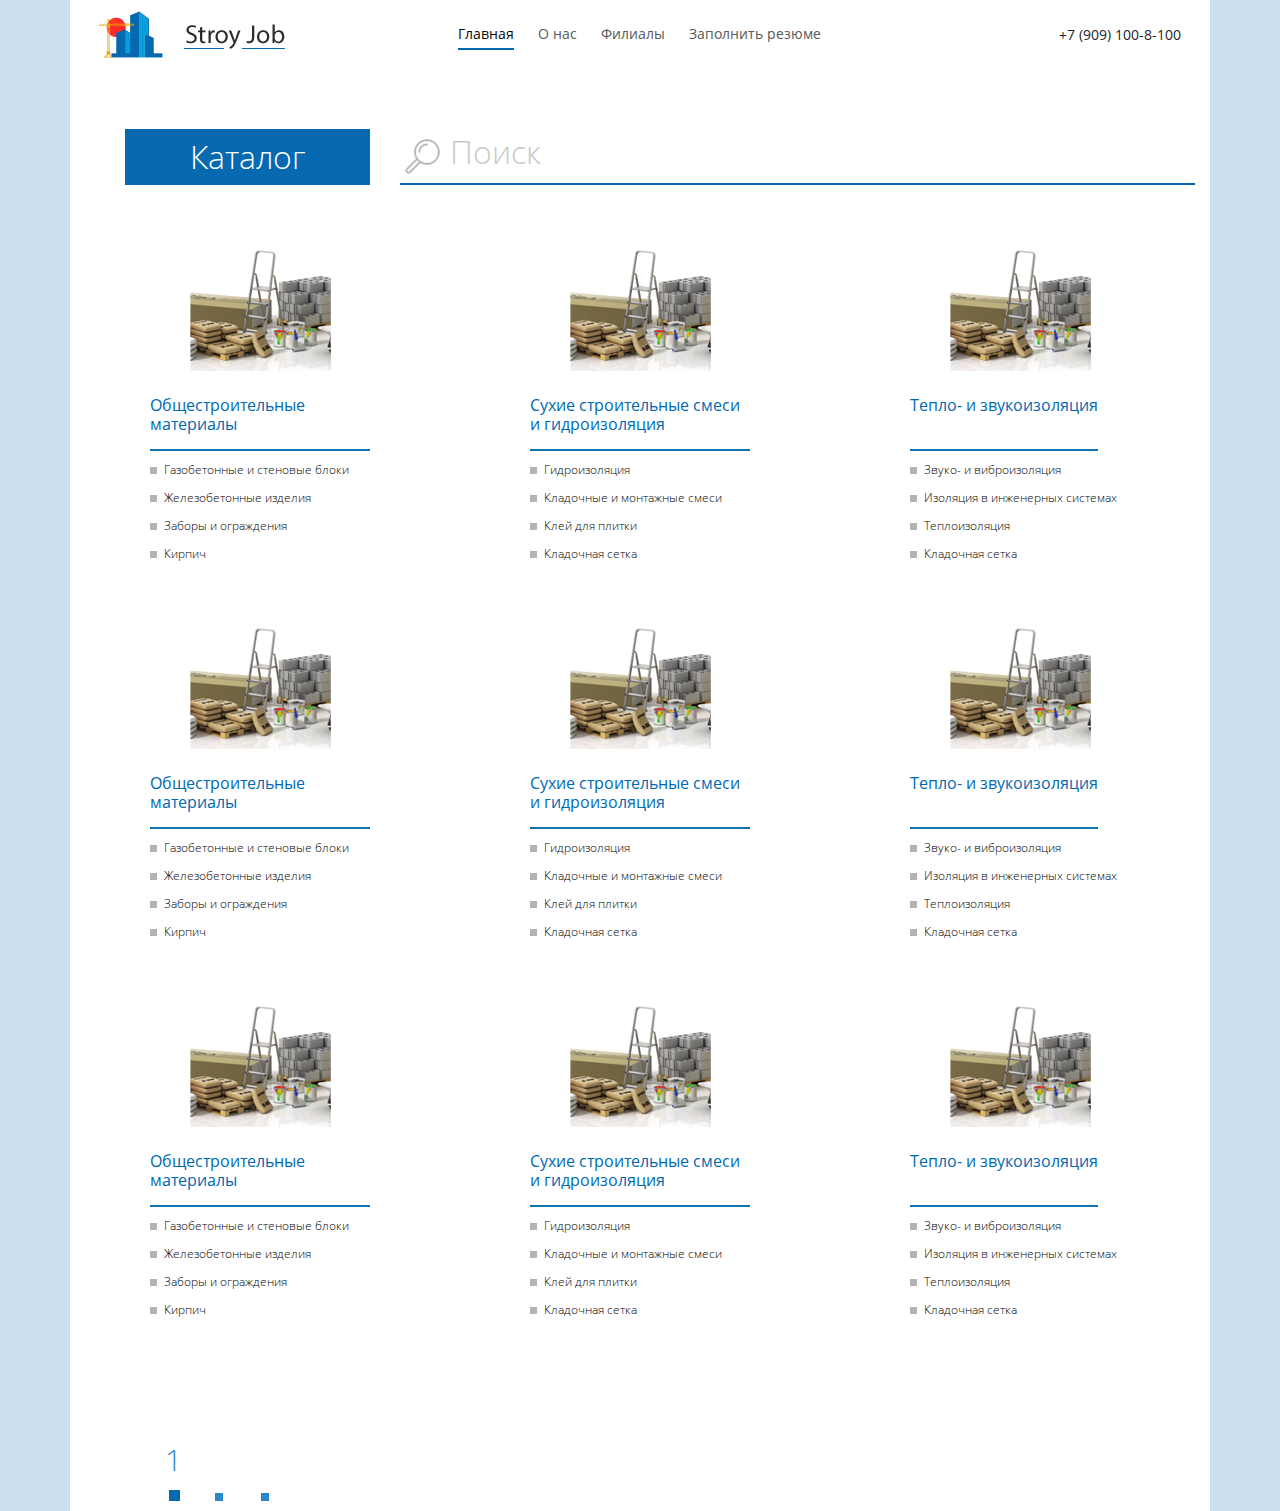
<file: index.html>
<!DOCTYPE html>
<html lang="ru-RU">
  <head>
    <meta charset="utf-8">
    <meta http-equiv="X-UA-Compatible" content="IE = edge">
    <meta name="viewport" content="width=device-width,initial-scale=1">
    <meta name="keywords" content="">
    <link rel="stylesheet" type="text/css" href="static/fonts/fonts.css">
    <link rel="stylesheet" type="text/css" href="static/css/main.css">
    <title>Главная страница
    </title>
  </head>
  <body>
    <div class="wrapper">
      <header class="header">
        <div class="container h-100">
          <div class="header-nav">
            <div class="row h-100 justify-content-center align-items-center">
              <div class="col-10 col-sm-4 col-md-3 col-lg-2">
                <div class="logo"><a href="index.html"><img src="static/img/content/logo.png" alt="logo"></a></div>
              </div>
              <div class="col-2 order-12 order-md-1 col-sm-1 col-md-6 col-lg-8">
                <ul class="header-nav__list d-none d-md-block">
                  <li class="active"><a class="header-nav__link" href="index.html">Главная</a></li>
                  <li><a class="header-nav__link" href="#">О нас</a></li>
                  <li><a class="header-nav__link" href="#">Филиалы</a></li>
                  <li><a class="header-nav__link" href="#">Заполнить резюме</a></li>
                </ul>
                <nav id="my-menu">
                  <ul class="header-nav">
                    <li>
                      <nav id="nav__mobile-menu">
                        <div class="nav__mobile-close nav__mobile-close-top"></div>
                        <div class="nav__mobile-close nav__mobile-close-bottom"></div>
                      </nav>
                    </li>
                    <li><a class="header-nav__link" href="index.html">Главная</a></li>
                    <li><a class="header-nav__link" href="#">О нас</a></li>
                    <li><a class="header-nav__link" href="#">Филиалы</a></li>
                    <li><a class="header-nav__link" href="#">Заполнить резюме</a></li>
                  </ul>
                </nav>
                <div class="d-block d-md-none" id="nav__mobile">
                  <div class="nav__mobile-line nav__mobile-line-top"></div>
                  <div class="nav__mobile-line nav__mobile-line-middle"></div>
                  <div class="nav__mobile-line nav__mobile-line-bottom"></div>
                </div>
              </div>
              <div class="col-6 order-1 order-md-12 col-md-3 col-lg-2 d-none d-sm-block">
                <div class="phone">
                  <p>+7 (909) 100-8-100</p>
                </div>
              </div>
            </div>
          </div>
          <div class="header-search">
            <div class="row">
              <div class="col-12 col-sm-4 col-lg-3"><a class="g-btn" href="katalog.html">Каталог</a></div>
              <div class="col-12 col-sm-8 col-lg-9">
                <form><img src="static/img/general/search.png" alt="Лупа">
                  <input class="search-input" type="text" name="text" placeholder="Поиск">
                </form>
              </div>
            </div>
          </div>
        </div>
      </header>
      <section class="products">
        <div class="container">
          <div class="product-items">
            <div class="row">
              <div class="col-sm-12 col-md-6 col-lg-4">
                <div class="products-item">
                  <div class="products-item__img"><img src="static/img/content/products-item.png" alt="products-img"></div>
                  <div class="products-item__title">
                    <p>Общестроительные материалы</p>
                  </div>
                  <div class="products-item__list">
                    <li><a class="products-item__link" href="#">Газобетонные и стеновые блоки</a></li>
                    <li><a class="products-item__link" href="#">Железобетонные изделия</a></li>
                    <li><a class="products-item__link" href="#">Заборы и ограждения</a></li>
                    <li><a class="products-item__link" href="#">Кирпич</a></li>
                  </div>
                </div>
              </div>
              <div class="col-sm-12 col-md-6 col-lg-4">
                <div class="products-item">
                  <div class="products-item__img"><img src="static/img/content/products-item.png" alt="products-img"></div>
                  <div class="products-item__title">
                    <p>Сухие строительные смеси и гидроизоляция</p>
                  </div>
                  <div class="products-item__list">
                    <li><a class="products-item__link" href="#">Гидроизоляция</a></li>
                    <li><a class="products-item__link" href="#">Кладочные и монтажные смеси</a></li>
                    <li><a class="products-item__link" href="#">Клей для плитки</a></li>
                    <li><a class="products-item__link" href="#">Кладочная сетка</a></li>
                  </div>
                </div>
              </div>
              <div class="col-sm-12 col-md-6 col-lg-4">
                <div class="products-item">
                  <div class="products-item__img"><img src="static/img/content/products-item.png" alt="products-img"></div>
                  <div class="products-item__title">
                    <p>Тепло- и звукоизоляция</p>
                  </div>
                  <div class="products-item__list">
                    <li><a class="products-item__link" href="#">Звуко- и виброизоляция</a></li>
                    <li><a class="products-item__link" href="#">Изоляция в инженерных системах</a></li>
                    <li><a class="products-item__link" href="#">Теплоизоляция</a></li>
                    <li><a class="products-item__link" href="#">Кладочная сетка</a></li>
                  </div>
                </div>
              </div>
              <div class="col-sm-12 col-md-6 col-lg-4">
                <div class="products-item">
                  <div class="products-item__img"><img src="static/img/content/products-item.png" alt="products-img"></div>
                  <div class="products-item__title">
                    <p>Общестроительные материалы</p>
                  </div>
                  <div class="products-item__list">
                    <li><a class="products-item__link" href="#">Газобетонные и стеновые блоки</a></li>
                    <li><a class="products-item__link" href="#">Железобетонные изделия</a></li>
                    <li><a class="products-item__link" href="#">Заборы и ограждения</a></li>
                    <li><a class="products-item__link" href="#">Кирпич</a></li>
                  </div>
                </div>
              </div>
              <div class="col-sm-12 col-md-6 col-lg-4">
                <div class="products-item">
                  <div class="products-item__img"><img src="static/img/content/products-item.png" alt="products-img"></div>
                  <div class="products-item__title">
                    <p>Сухие строительные смеси и гидроизоляция</p>
                  </div>
                  <div class="products-item__list">
                    <li><a class="products-item__link" href="#">Гидроизоляция</a></li>
                    <li><a class="products-item__link" href="#">Кладочные и монтажные смеси</a></li>
                    <li><a class="products-item__link" href="#">Клей для плитки</a></li>
                    <li><a class="products-item__link" href="#">Кладочная сетка</a></li>
                  </div>
                </div>
              </div>
              <div class="col-sm-12 col-md-6 col-lg-4">
                <div class="products-item">
                  <div class="products-item__img"><img src="static/img/content/products-item.png" alt="products-img"></div>
                  <div class="products-item__title">
                    <p>Тепло- и звукоизоляция</p>
                  </div>
                  <div class="products-item__list">
                    <li><a class="products-item__link" href="#">Звуко- и виброизоляция</a></li>
                    <li><a class="products-item__link" href="#">Изоляция в инженерных системах</a></li>
                    <li><a class="products-item__link" href="#">Теплоизоляция</a></li>
                    <li><a class="products-item__link" href="#">Кладочная сетка</a></li>
                  </div>
                </div>
              </div>
              <div class="col-sm-12 col-md-6 col-lg-4">
                <div class="products-item">
                  <div class="products-item__img"><img src="static/img/content/products-item.png" alt="products-img"></div>
                  <div class="products-item__title">
                    <p>Общестроительные материалы</p>
                  </div>
                  <div class="products-item__list">
                    <li><a class="products-item__link" href="#">Газобетонные и стеновые блоки</a></li>
                    <li><a class="products-item__link" href="#">Железобетонные изделия</a></li>
                    <li><a class="products-item__link" href="#">Заборы и ограждения</a></li>
                    <li><a class="products-item__link" href="#">Кирпич</a></li>
                  </div>
                </div>
              </div>
              <div class="col-sm-12 col-md-6 col-lg-4">
                <div class="products-item">
                  <div class="products-item__img"><img src="static/img/content/products-item.png" alt="products-img"></div>
                  <div class="products-item__title">
                    <p>Сухие строительные смеси и гидроизоляция</p>
                  </div>
                  <div class="products-item__list">
                    <li><a class="products-item__link" href="#">Гидроизоляция</a></li>
                    <li><a class="products-item__link" href="#">Кладочные и монтажные смеси</a></li>
                    <li><a class="products-item__link" href="#">Клей для плитки</a></li>
                    <li><a class="products-item__link" href="#">Кладочная сетка</a></li>
                  </div>
                </div>
              </div>
              <div class="col-sm-12 col-md-6 col-lg-4">
                <div class="products-item">
                  <div class="products-item__img"><img src="static/img/content/products-item.png" alt="products-img"></div>
                  <div class="products-item__title">
                    <p>Тепло- и звукоизоляция</p>
                  </div>
                  <div class="products-item__list">
                    <li><a class="products-item__link" href="#">Звуко- и виброизоляция</a></li>
                    <li><a class="products-item__link" href="#">Изоляция в инженерных системах</a></li>
                    <li><a class="products-item__link" href="#">Теплоизоляция</a></li>
                    <li><a class="products-item__link" href="#">Кладочная сетка</a></li>
                  </div>
                </div>
              </div>
            </div>
          </div>
        </div>
      </section>
      <section class="pagination-big">
        <div class="container">
          <div class="content">
            <ul class="pagination-list">
              <li class="active"><a class="pagination-count" href="#">1</a></li>
              <li><a class="pagination-count" href="#">2</a></li>
              <li><a class="pagination-count" href="#">3</a></li>
            </ul>
          </div>
        </div>
      </section>
    </div>
    <script src="static/js/jquery.js"></script>
    <script src="static/js/libs.min.js"></script>
    <script src="static/js/main.js"></script>
  </body>
</html>
</file>
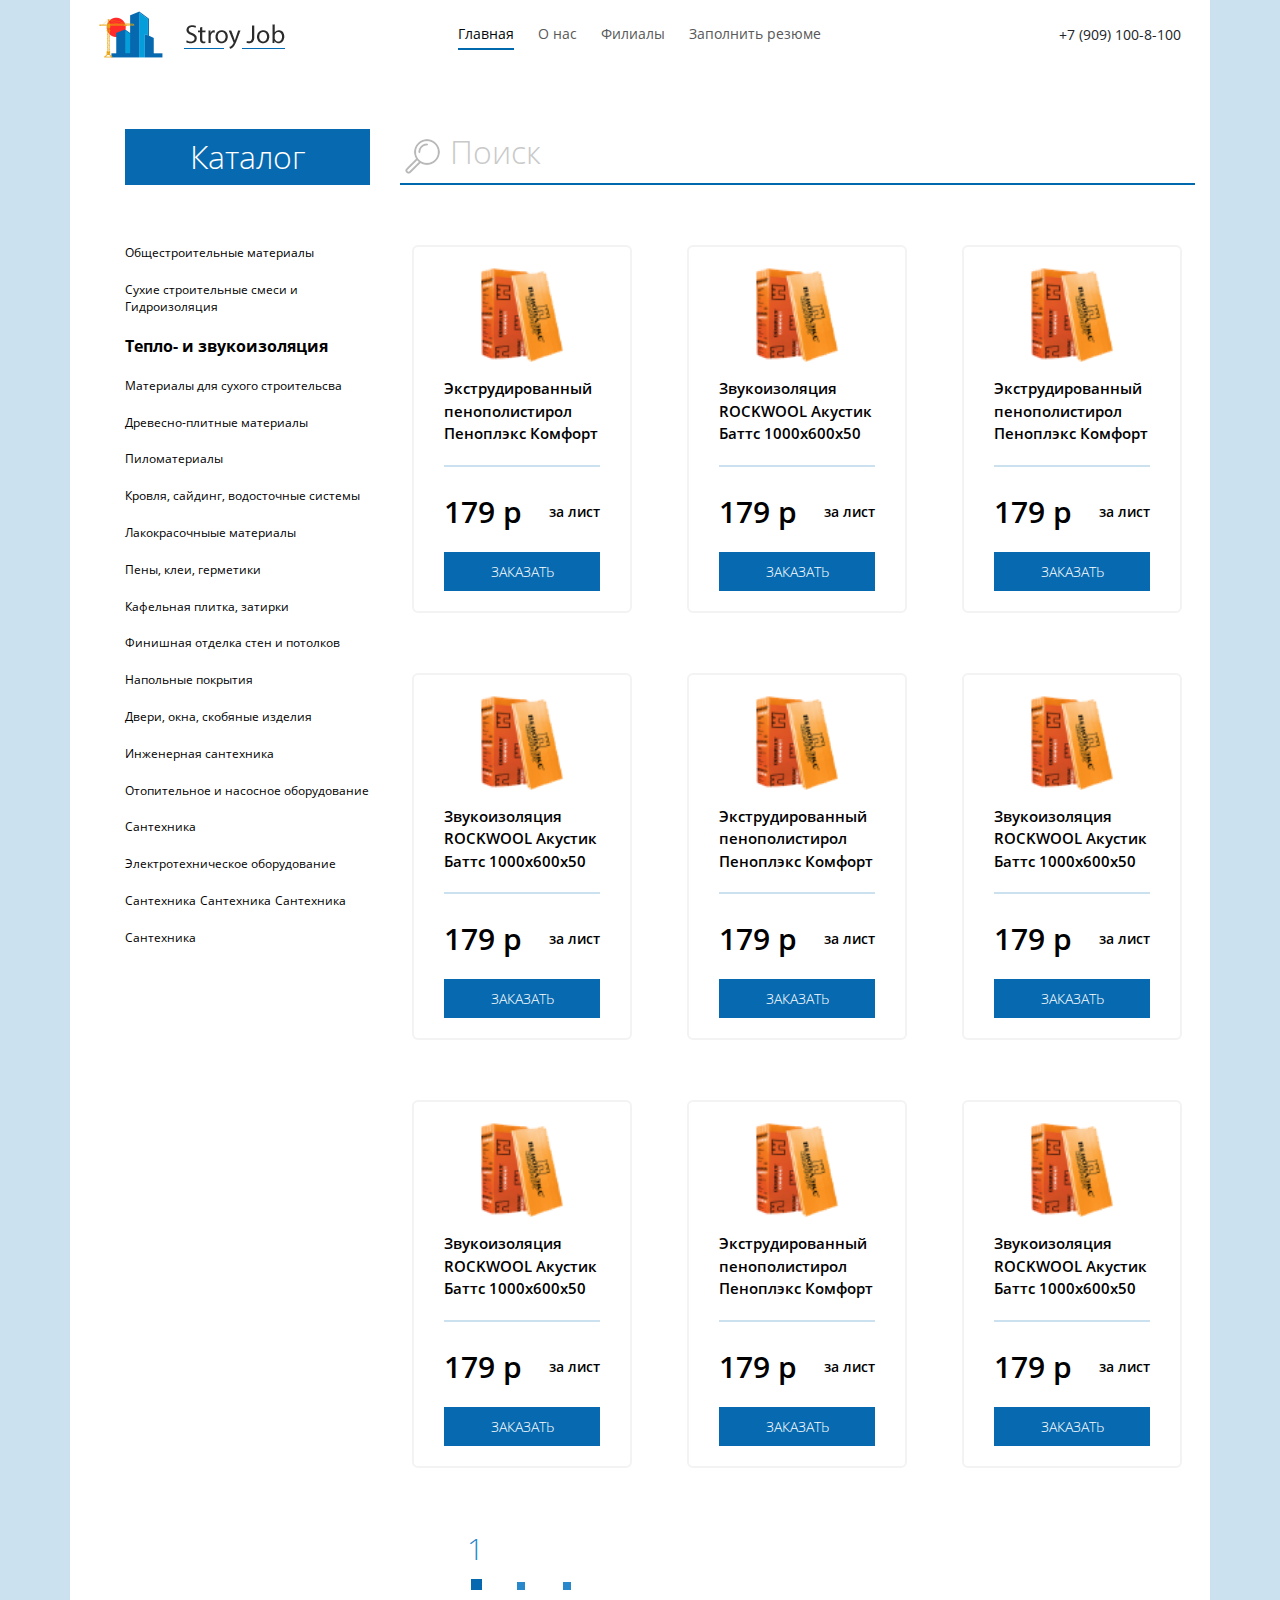
<file: katalog.html>
<!DOCTYPE html>
<html lang="ru-RU">
  <head>
    <meta charset="utf-8">
    <meta http-equiv="X-UA-Compatible" content="IE = edge">
    <meta name="viewport" content="width=device-width,initial-scale=1">
    <meta name="keywords" content="">
    <link rel="stylesheet" type="text/css" href="static/fonts/fonts.css">
    <link rel="stylesheet" type="text/css" href="static/css/main.css">
    <title>Главная страница
    </title>
  </head>
  <body>
    <div class="wrapper">
      <header class="header">
        <div class="container h-100">
          <div class="header-nav">
            <div class="row h-100 justify-content-center align-items-center">
              <div class="col-10 col-sm-4 col-md-3 col-lg-2">
                <div class="logo"><a href="index.html"><img src="static/img/content/logo.png" alt="logo"></a></div>
              </div>
              <div class="col-2 order-12 order-md-1 col-sm-1 col-md-6 col-lg-8">
                <ul class="header-nav__list d-none d-md-block">
                  <li class="active"><a class="header-nav__link" href="index.html">Главная</a></li>
                  <li><a class="header-nav__link" href="#">О нас</a></li>
                  <li><a class="header-nav__link" href="#">Филиалы</a></li>
                  <li><a class="header-nav__link" href="#">Заполнить резюме</a></li>
                </ul>
                <nav id="my-menu">
                  <ul class="header-nav">
                    <li>
                      <nav id="nav__mobile-menu">
                        <div class="nav__mobile-close nav__mobile-close-top"></div>
                        <div class="nav__mobile-close nav__mobile-close-bottom"></div>
                      </nav>
                    </li>
                    <li><a class="header-nav__link" href="index.html">Главная</a></li>
                    <li><a class="header-nav__link" href="#">О нас</a></li>
                    <li><a class="header-nav__link" href="#">Филиалы</a></li>
                    <li><a class="header-nav__link" href="#">Заполнить резюме</a></li>
                  </ul>
                </nav>
                <div class="d-block d-md-none" id="nav__mobile">
                  <div class="nav__mobile-line nav__mobile-line-top"></div>
                  <div class="nav__mobile-line nav__mobile-line-middle"></div>
                  <div class="nav__mobile-line nav__mobile-line-bottom"></div>
                </div>
              </div>
              <div class="col-6 order-1 order-md-12 col-md-3 col-lg-2 d-none d-sm-block">
                <div class="phone">
                  <p>+7 (909) 100-8-100</p>
                </div>
              </div>
            </div>
          </div>
          <div class="header-search">
            <div class="row">
              <div class="col-12 col-sm-4 col-lg-3"><a class="g-btn" href="katalog.html">Каталог</a></div>
              <div class="col-12 col-sm-8 col-lg-9">
                <form><img src="static/img/general/search.png" alt="Лупа">
                  <input class="search-input" type="text" name="text" placeholder="Поиск">
                </form>
              </div>
            </div>
          </div>
        </div>
      </header>
      <section class="katalog">
        <div class="container">
          <div class="content">
            <div class="row">
              <div class="col-12 col-md-4 col-lg-3">
                <ul class="katalog-list">
                  <li><a class="katalog-link" href="#">Общестроительные материалы</a></li>
                  <li><a class="katalog-link" href="#">Сухие строительные смеси и Гидроизоляция</a></li>
                  <li class="active"><a class="katalog-link" href="#">Тепло- и звукоизоляция</a></li>
                  <li><a class="katalog-link" href="#">Материалы для сухого строительсва</a></li>
                  <li><a class="katalog-link" href="#">Древесно-плитные материалы</a></li>
                  <li><a class="katalog-link" href="#">Пиломатериалы</a></li>
                  <li><a class="katalog-link" href="#">Кровля, сайдинг, водосточные системы</a></li>
                  <li><a class="katalog-link" href="#">Лакокрасочныые материалы</a></li>
                  <li><a class="katalog-link" href="#">Пены, клеи, герметики</a></li>
                  <li><a class="katalog-link" href="#">Кафельная плитка, затирки</a></li>
                  <li><a class="katalog-link" href="#">Финишная отделка стен и потолков</a></li>
                  <li><a class="katalog-link" href="#">Напольные покрытия</a></li>
                  <li><a class="katalog-link" href="#">Двери, окна, скобяные изделия</a></li>
                  <li><a class="katalog-link" href="#">Инженерная сантехника</a></li>
                  <li><a class="katalog-link" href="#">Отопительное и насосное оборудование</a></li>
                  <li><a class="katalog-link" href="#">Сантехника</a></li>
                  <li><a class="katalog-link" href="#">Электротехническое оборудование</a></li>
                  <li><a class="katalog-link" href="#">Сантехника</a></li>
                  <li><a class="katalog-link" href="#">Сантехника</a></li>
                  <li><a class="katalog-link" href="#">Сантехника</a></li>
                  <li><a class="katalog-link" href="#">Сантехника</a></li>
                </ul>
              </div>
              <div class="col-12 col-md-8 col-lg-9">
                <div class="katalog-items">
                  <div class="row">
                    <div class="col-sm-6 col-md-6 col-lg-4">
                      <div class="katalog-item">
                        <div class="katalog-item__img"><img src="static/img/content/katalog/product1.png" alt="product"></div>
                        <div class="katalog-item__title">
                          <p>Экструдированный пенополистирол Пеноплэкс Комфорт</p>
                        </div>
                        <div class="katalog-item__price clearfix">
                          <p>179 p</p><span>за лист</span>
                        </div>
                        <div class="katalog-item__btn"><a class="g-btn" href="product.html">Заказать</a></div>
                      </div>
                    </div>
                    <div class="col-sm-6 col-md-6 col-lg-4">
                      <div class="katalog-item">
                        <div class="katalog-item__img"><img src="static/img/content/katalog/product1.png" alt="product"></div>
                        <div class="katalog-item__title">
                          <p>Звукоизоляция ROCKWOOL Акустик Баттс 1000х600х50</p>
                        </div>
                        <div class="katalog-item__price clearfix">
                          <p>179 p</p><span>за лист</span>
                        </div>
                        <div class="katalog-item__btn"><a class="g-btn" href="#">Заказать</a></div>
                      </div>
                    </div>
                    <div class="col-sm-6 col-md-6 col-lg-4">
                      <div class="katalog-item">
                        <div class="katalog-item__img"><img src="static/img/content/katalog/product1.png" alt="product"></div>
                        <div class="katalog-item__title">
                          <p>Экструдированный пенополистирол Пеноплэкс Комфорт</p>
                        </div>
                        <div class="katalog-item__price clearfix">
                          <p>179 p</p><span>за лист</span>
                        </div>
                        <div class="katalog-item__btn"><a class="g-btn" href="#">Заказать</a></div>
                      </div>
                    </div>
                    <div class="col-sm-6 col-md-6 col-lg-4">
                      <div class="katalog-item">
                        <div class="katalog-item__img"><img src="static/img/content/katalog/product1.png" alt="product"></div>
                        <div class="katalog-item__title">
                          <p>Звукоизоляция ROCKWOOL Акустик Баттс 1000х600х50</p>
                        </div>
                        <div class="katalog-item__price clearfix">
                          <p>179 p</p><span>за лист</span>
                        </div>
                        <div class="katalog-item__btn"><a class="g-btn" href="#">Заказать</a></div>
                      </div>
                    </div>
                    <div class="col-sm-6 col-md-6 col-lg-4">
                      <div class="katalog-item">
                        <div class="katalog-item__img"><img src="static/img/content/katalog/product1.png" alt="product"></div>
                        <div class="katalog-item__title">
                          <p>Экструдированный пенополистирол Пеноплэкс Комфорт</p>
                        </div>
                        <div class="katalog-item__price clearfix">
                          <p>179 p</p><span>за лист</span>
                        </div>
                        <div class="katalog-item__btn"><a class="g-btn" href="#">Заказать</a></div>
                      </div>
                    </div>
                    <div class="col-sm-6 col-md-6 col-lg-4">
                      <div class="katalog-item">
                        <div class="katalog-item__img"><img src="static/img/content/katalog/product1.png" alt="product"></div>
                        <div class="katalog-item__title">
                          <p>Звукоизоляция ROCKWOOL Акустик Баттс 1000х600х50</p>
                        </div>
                        <div class="katalog-item__price clearfix">
                          <p>179 p</p><span>за лист</span>
                        </div>
                        <div class="katalog-item__btn"><a class="g-btn" href="#">Заказать</a></div>
                      </div>
                    </div>
                    <div class="col-sm-6 col-md-6 col-lg-4">
                      <div class="katalog-item">
                        <div class="katalog-item__img"><img src="static/img/content/katalog/product1.png" alt="product"></div>
                        <div class="katalog-item__title">
                          <p>Звукоизоляция ROCKWOOL Акустик Баттс 1000х600х50</p>
                        </div>
                        <div class="katalog-item__price clearfix">
                          <p>179 p</p><span>за лист</span>
                        </div>
                        <div class="katalog-item__btn"><a class="g-btn" href="#">Заказать</a></div>
                      </div>
                    </div>
                    <div class="col-sm-6 col-md-6 col-lg-4">
                      <div class="katalog-item">
                        <div class="katalog-item__img"><img src="static/img/content/katalog/product1.png" alt="product"></div>
                        <div class="katalog-item__title">
                          <p>Экструдированный пенополистирол Пеноплэкс Комфорт</p>
                        </div>
                        <div class="katalog-item__price clearfix">
                          <p>179 p</p><span>за лист</span>
                        </div>
                        <div class="katalog-item__btn"><a class="g-btn" href="#">Заказать</a></div>
                      </div>
                    </div>
                    <div class="col-sm-6 col-md-6 col-lg-4">
                      <div class="katalog-item">
                        <div class="katalog-item__img"><img src="static/img/content/katalog/product1.png" alt="product"></div>
                        <div class="katalog-item__title">
                          <p>Звукоизоляция ROCKWOOL Акустик Баттс 1000х600х50</p>
                        </div>
                        <div class="katalog-item__price clearfix">
                          <p>179 p</p><span>за лист</span>
                        </div>
                        <div class="katalog-item__btn"><a class="g-btn" href="#">Заказать</a></div>
                      </div>
                    </div>
                  </div>
                </div>
                <section class="pagination-big">
                  <div class="container">
                    <ul class="pagination-list">
                      <li class="active"><a class="pagination-count" href="#">1</a></li>
                      <li><a class="pagination-count" href="#">2</a></li>
                      <li><a class="pagination-count" href="#">3</a></li>
                    </ul>
                  </div>
                </section>
              </div>
            </div>
          </div>
        </div>
      </section>
    </div>
    <script src="static/js/jquery.js"></script>
    <script src="static/js/libs.min.js"></script>
    <script src="static/js/main.js"></script>
  </body>
</html>
</file>
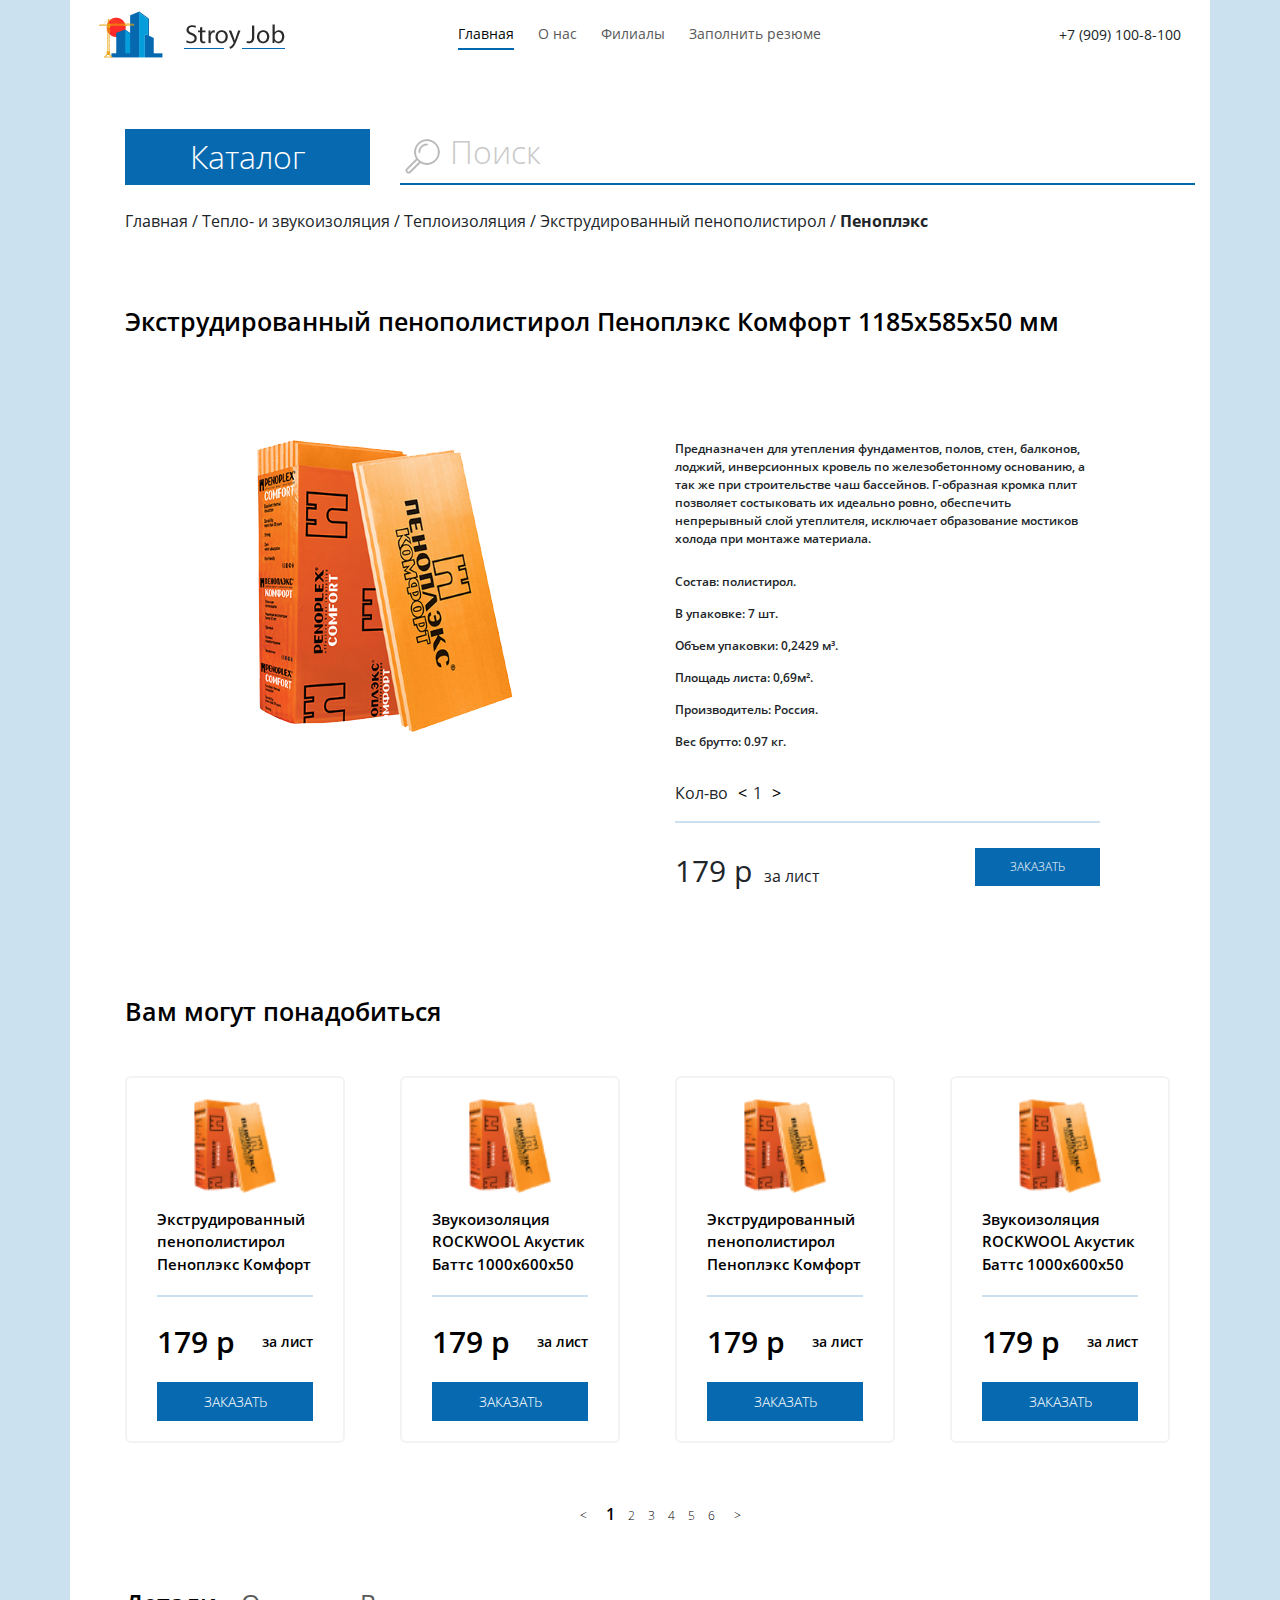
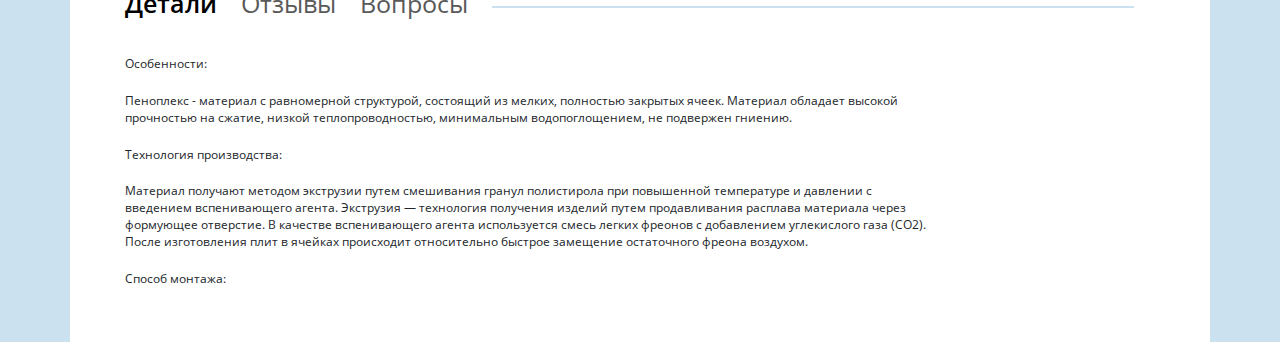
<file: product.html>
<!DOCTYPE html>
<html lang="ru-RU">
  <head>
    <meta charset="utf-8">
    <meta http-equiv="X-UA-Compatible" content="IE = edge">
    <meta name="viewport" content="width=device-width,initial-scale=1">
    <meta name="keywords" content="">
    <link rel="stylesheet" type="text/css" href="static/fonts/fonts.css">
    <link rel="stylesheet" type="text/css" href="static/css/main.css">
    <title>Главная страница
    </title>
  </head>
  <body>
    <div class="wrapper">
      <header class="header">
        <div class="container h-100">
          <div class="header-nav">
            <div class="row h-100 justify-content-center align-items-center">
              <div class="col-10 col-sm-4 col-md-3 col-lg-2">
                <div class="logo"><a href="index.html"><img src="static/img/content/logo.png" alt="logo"></a></div>
              </div>
              <div class="col-2 order-12 order-md-1 col-sm-1 col-md-6 col-lg-8">
                <ul class="header-nav__list d-none d-md-block">
                  <li class="active"><a class="header-nav__link" href="index.html">Главная</a></li>
                  <li><a class="header-nav__link" href="#">О нас</a></li>
                  <li><a class="header-nav__link" href="#">Филиалы</a></li>
                  <li><a class="header-nav__link" href="#">Заполнить резюме</a></li>
                </ul>
                <nav id="my-menu">
                  <ul class="header-nav">
                    <li>
                      <nav id="nav__mobile-menu">
                        <div class="nav__mobile-close nav__mobile-close-top"></div>
                        <div class="nav__mobile-close nav__mobile-close-bottom"></div>
                      </nav>
                    </li>
                    <li><a class="header-nav__link" href="index.html">Главная</a></li>
                    <li><a class="header-nav__link" href="#">О нас</a></li>
                    <li><a class="header-nav__link" href="#">Филиалы</a></li>
                    <li><a class="header-nav__link" href="#">Заполнить резюме</a></li>
                  </ul>
                </nav>
                <div class="d-block d-md-none" id="nav__mobile">
                  <div class="nav__mobile-line nav__mobile-line-top"></div>
                  <div class="nav__mobile-line nav__mobile-line-middle"></div>
                  <div class="nav__mobile-line nav__mobile-line-bottom"></div>
                </div>
              </div>
              <div class="col-6 order-1 order-md-12 col-md-3 col-lg-2 d-none d-sm-block">
                <div class="phone">
                  <p>+7 (909) 100-8-100</p>
                </div>
              </div>
            </div>
          </div>
          <div class="header-search">
            <div class="row">
              <div class="col-12 col-sm-4 col-lg-3"><a class="g-btn" href="katalog.html">Каталог</a></div>
              <div class="col-12 col-sm-8 col-lg-9">
                <form><img src="static/img/general/search.png" alt="Лупа">
                  <input class="search-input" type="text" name="text" placeholder="Поиск">
                </form>
              </div>
            </div>
          </div>
        </div>
      </header>
      <section class="crumbs">
        <div class="container">
          <ul class="breadcrumb">
            <li>Главная</li>
            <li><span>&nbsp;/&nbsp;</span></li>
            <li>Тепло- и звукоизоляция</li>
            <li><span>&nbsp;/&nbsp;</span></li>
            <li>Теплоизоляция</li>
            <li><span>&nbsp;/&nbsp;</span></li>
            <li>Экструдированный пенополистирол</li>
            <li><span>&nbsp;/&nbsp;</span></li>
            <li class="active">Пеноплэкс</li>
          </ul>
        </div>
      </section>
      <section class="product">
        <div class="container">
          <div class="content">
            <div class="sect-title">
              <p>Экструдированный пенополистирол Пеноплэкс Комфорт 1185х585х50 мм</p>
            </div>
            <div class="product-content">
              <div class="row">
                <div class="col-12 col-md-5 col-lg-6 justify-content-center">
                  <div class="product-img"><img src="static/img/content/product/item.png" alt="product"></div>
                </div>
                <div class="col-12 col-md-7 col-lg-6">
                  <div class="product-descr">
                    <p>Предназначен для утепления фундаментов, полов, стен, балконов, лоджий, инверсионных кровель по железобетонному основанию, а так же при строительстве чаш бассейнов. Г-образная кромка плит позволяет состыковать их идеально ровно, обеспечить непрерывный слой утеплителя, исключает образование мостиков холода при монтаже материала.</p>
                    <div class="product-characteristic">
                      <p>Состав: <span>полистирол.</span></p>
                      <p>В упаковке: <span>7 шт.</span></p>
                      <p>Объем упаковки: <span>0,2429 м³.</span></p>
                      <p>Площадь листа: <span>0,69м².</span></p>
                      <p>Производитель: <span>Россия.</span></p>
                      <p>Вес брутто: <span>0.97 кг.</span></p>
                    </div>
                    <div class="product-qt">
                      <p>Кол-во
                        <button>&lt;</button><span class="count">1</span>
                        <button>&gt;</button>
                      </p>
                    </div>
                    <div class="product-itog clearfix">
                      <div class="price"><span class="price-count">179 p</span><span class="price-desc">за лист </span></div><a class="g-btn" href="product.html">Заказать</a>
                    </div>
                  </div>
                </div>
              </div>
            </div>
          </div>
        </div>
      </section>
      <section class="recommendation">
        <div class="container">
          <div class="content">
            <div class="sect-title">
              <p>Вам могут понадобиться</p>
            </div>
            <div class="katalog-items">
              <div class="row">
                <div class="col">
                  <div class="katalog-item">
                    <div class="katalog-item__img"><img src="static/img/content/katalog/product1.png" alt="product"></div>
                    <div class="katalog-item__title">
                      <p>Экструдированный пенополистирол Пеноплэкс Комфорт</p>
                    </div>
                    <div class="katalog-item__price clearfix">
                      <p>179 p</p><span>за лист</span>
                    </div>
                    <div class="katalog-item__btn"><a class="g-btn" href="#">Заказать</a></div>
                  </div>
                </div>
                <div class="col">
                  <div class="katalog-item">
                    <div class="katalog-item__img"><img src="static/img/content/katalog/product1.png" alt="product"></div>
                    <div class="katalog-item__title">
                      <p>Звукоизоляция ROCKWOOL Акустик Баттс 1000х600х50</p>
                    </div>
                    <div class="katalog-item__price clearfix">
                      <p>179 p</p><span>за лист</span>
                    </div>
                    <div class="katalog-item__btn"><a class="g-btn" href="#">Заказать</a></div>
                  </div>
                </div>
                <div class="col">
                  <div class="katalog-item">
                    <div class="katalog-item__img"><img src="static/img/content/katalog/product1.png" alt="product"></div>
                    <div class="katalog-item__title">
                      <p>Экструдированный пенополистирол Пеноплэкс Комфорт</p>
                    </div>
                    <div class="katalog-item__price clearfix">
                      <p>179 p</p><span>за лист</span>
                    </div>
                    <div class="katalog-item__btn"><a class="g-btn" href="#">Заказать</a></div>
                  </div>
                </div>
                <div class="col">
                  <div class="katalog-item">
                    <div class="katalog-item__img"><img src="static/img/content/katalog/product1.png" alt="product"></div>
                    <div class="katalog-item__title">
                      <p>Звукоизоляция ROCKWOOL Акустик Баттс 1000х600х50</p>
                    </div>
                    <div class="katalog-item__price clearfix">
                      <p>179 p</p><span>за лист</span>
                    </div>
                    <div class="katalog-item__btn"><a class="g-btn" href="#">Заказать</a></div>
                  </div>
                </div>
              </div>
            </div>
          </div>
        </div>
      </section>
      <section class="pagination">
        <div class="container">
          <div class="content">
            <ul class="pagination-list">
              <li>
                <button>&lt;</button>
              </li>
              <li class="active"><a class="pagination-count" href="#">1</a></li>
              <li><a class="pagination-count" href="#">2</a></li>
              <li><a class="pagination-count" href="#">3</a></li>
              <li><a class="pagination-count" href="#">4</a></li>
              <li><a class="pagination-count" href="#">5</a></li>
              <li><a class="pagination-count" href="#">6</a></li>
              <li>
                <button>&gt;</button>
              </li>
            </ul>
          </div>
        </div>
      </section>
      <section class="utility">
        <div class="container">
          <div class="content">
            <div class="tabs">
              <ul class="tabs-list">
                <li class="tabs-item active"> 
                  <p>Детали</p>
                </li>
                <li class="tabs-item"> 
                  <p>Отзывы</p>
                </li>
                <li class="tabs-item"> 
                  <p>Вопросы</p>
                </li>
                <li class="line d-none d-md-inline-block"></li>
              </ul>
              <ul class="tabs__content">
                <li class="tabs__content-item active">
                  <div class="descriptions">
                    <p>Особенности:</p>
                    <p>Пеноплекс - материал с равномерной структурой, состоящий из мелких, полностью закрытых ячеек. Материал обладает высокой прочностью на сжатие, низкой теплопроводностью, минимальным водопоглощением, не подвержен гниению.</p>
                    <p>Технология производства:</p>
                    <p>Материал получают методом экструзии путем смешивания гранул полистирола при повышенной температуре и давлении с введением вспенивающего агента. Экструзия — технология получения изделий путем продавливания расплава материала через формующее отверстие. В качестве вспенивающего агента используется смесь легких фреонов с добавлением углекислого газа (СО2). После изготовления плит в ячейках происходит относительно быстрое замещение остаточного фреона воздухом.</p>
                    <p>Способ монтажа:</p>
                  </div>
                </li>
                <li class="tabs__content-item">
                  <div class="review">
                    <p class="date">13 сентября 2018</p>
                    <p class="review-name">Павел</p>
                    <div class="review-rating">
                      <svg class="active" width="24" height="24" viewbox="0 0 24 24">
                        <path d="M12 .587l3.668 7.568 8.332 1.151-6.064 5.828 1.48 8.279-7.416-3.967-7.417 3.967 1.481-8.279-6.064-5.828 8.332-1.151z"></path>
                      </svg>
                      <svg width="24" height="24" viewbox="0 0 24 24">
                        <path d="M12 .587l3.668 7.568 8.332 1.151-6.064 5.828 1.48 8.279-7.416-3.967-7.417 3.967 1.481-8.279-6.064-5.828 8.332-1.151z"></path>
                      </svg>
                      <svg width="24" height="24" viewbox="0 0 24 24">
                        <path d="M12 .587l3.668 7.568 8.332 1.151-6.064 5.828 1.48 8.279-7.416-3.967-7.417 3.967 1.481-8.279-6.064-5.828 8.332-1.151z"></path>
                      </svg>
                      <svg width="24" height="24" viewbox="0 0 24 24">
                        <path d="M12 .587l3.668 7.568 8.332 1.151-6.064 5.828 1.48 8.279-7.416-3.967-7.417 3.967 1.481-8.279-6.064-5.828 8.332-1.151z"></path>
                      </svg>
                      <svg width="24" height="24" viewbox="0 0 24 24">
                        <path d="M12 .587l3.668 7.568 8.332 1.151-6.064 5.828 1.48 8.279-7.416-3.967-7.417 3.967 1.481-8.279-6.064-5.828 8.332-1.151z"></path>
                      </svg>
                      <svg width="24" height="24" viewbox="0 0 24 24">
                        <path d="M12 .587l3.668 7.568 8.332 1.151-6.064 5.828 1.48 8.279-7.416-3.967-7.417 3.967 1.481-8.279-6.064-5.828 8.332-1.151z"></path>
                      </svg>
                    </div>
                    <p class="review-desc">Хуже клея не видел. Уклали плитку на стену и на следующий день она руками снимается, есть даже видео, но к сожалению здесь его не прикрепить. В зависимости от типа конструкции допускается использование различных методов крепления плит.</p>
                    <div class="review-btn"><a class="g-btn" href="#">Оставить отзыв</a></div>
                  </div>
                </li>
                <li class="tabs__content-item">
                  <div class="question">
                    <p class="date">13 сентября 2018</p>
                    <p class="question-name">Павел</p>
                    <div class="question-content">
                      <p class="question-title">Вопрос</p>
                      <p class="question-desc">Хуже клея не видел. Уклали плитку на стену и на следующий день она руками снимается, есть даже видео, но к сожалению здесь его не прикрепить. В зависимости от типа конструкции допускается использование различных методов крепления плит.</p>
                    </div>
                    <div class="question-content">
                      <p class="question-title">Ответ</p>
                      <p class="question-desc">Зато пахнет вкусно.</p>
                    </div>
                    <div class="review-btn"><a class="fancybox g-btn" href="#" data-fancybox data-src="#hidden-form">Задать вопрос</a></div>
                    <div id="hidden-form">
                      <p class="form-title">Клей плиточный 312</p>
                      <form>
                        <input type="text" name="name" placeholder="Ваше имя">
                        <input type="text" name="email" placeholder="E-mail">
                        <textarea name="text" placeholder="Задать вопрос"></textarea>
                        <label for="btn">
                          <input class="g-btn" id="btn" type="submit" value="Отправить">
                        </label>
                      </form>
                    </div>
                  </div>
                </li>
              </ul>
            </div>
          </div>
        </div>
      </section>
    </div>
    <script src="static/js/jquery.js"></script>
    <script src="static/js/libs.min.js"></script>
    <script src="static/js/main.js"></script>
  </body>
</html>
</file>
<file: static/fonts/fonts.css>
@font-face {
	font-family: "OpenSansRegular";
	src: url("OpenSansRegular/OpenSansRegular.eot");
	src: url("OpenSansRegular/OpenSansRegular.eot?#iefix")format("embedded-opentype"),
	url("OpenSansRegular/OpenSansRegular.woff") format("woff"),
	url("OpenSansRegular/OpenSansRegular.ttf") format("truetype");
	font-style: normal;
	font-weight: normal;
}

@font-face {
	font-family: "OpenSansBold";
	src: url("OpenSansBold/OpenSansBold.eot");
	src: url("OpenSansBold/OpenSansBold.eot?#iefix")format("embedded-opentype"),
	url("OpenSansBold/OpenSansBold.woff") format("woff"),
	url("OpenSansBold/OpenSansBold.ttf") format("truetype");
	font-style: normal;
	font-weight: normal;
}

@font-face {
	font-family: "OpenSansLight";
	src: url("OpenSansLight/OpenSansLight.eot");
	src: url("OpenSansLight/OpenSansLight.eot?#iefix")format("embedded-opentype"),
	url("OpenSansLight/OpenSansLight.woff") format("woff"),
	url("OpenSansLight/OpenSansLight.ttf") format("truetype");
	font-style: normal;
	font-weight: normal;
}

@font-face {
	font-family: "OpenSansSemiBold";
	src: url("OpenSansSemiBold/OpenSansSemiBold.eot");
	src: url("OpenSansSemiBold/OpenSansSemiBold.eot?#iefix")format("embedded-opentype"),
	url("OpenSansSemiBold/OpenSansSemiBold.woff") format("woff"),
	url("OpenSansSemiBold/OpenSansSemiBold.ttf") format("truetype");
	font-style: normal;
	font-weight: normal;
}

@font-face {
	font-family: "DINPro-Light";
	src: url("DINPro-Light/DINPro-Light.eot");
	src: url("DINPro-Light/DINPro-Light.eot?#iefix")format("embedded-opentype"),
	url("DINPro-Light/DINPro-Light.woff") format("woff"),
	url("DINPro-Light/DINPro-Light.ttf") format("truetype");
	font-style: normal;
	font-weight: normal;
}

@font-face {
	font-family: "DINPro-Regular";
	src: url("DINPro-Regular/DINPro-Regular.eot");
	src: url("DINPro-Regular/DINPro-Regular.eot?#iefix")format("embedded-opentype"),
	url("DINPro-Regular/DINPro-Regular.woff") format("woff"),
	url("DINPro-Regular/DINPro-Regular.ttf") format("truetype");
	font-style: normal;
	font-weight: normal;
}

@font-face {
	font-family: "DINPro-Medium";
	src: url("DINPro-Medium/DINPro-Medium.eot");
	src: url("DINPro-Medium/DINPro-Medium.eot?#iefix")format("embedded-opentype"),
	url("DINPro-Medium/DINPro-Medium.woff") format("woff"),
	url("DINPro-Medium/DINPro-Medium.ttf") format("truetype");
	font-style: normal;
	font-weight: normal;
}
</file>
